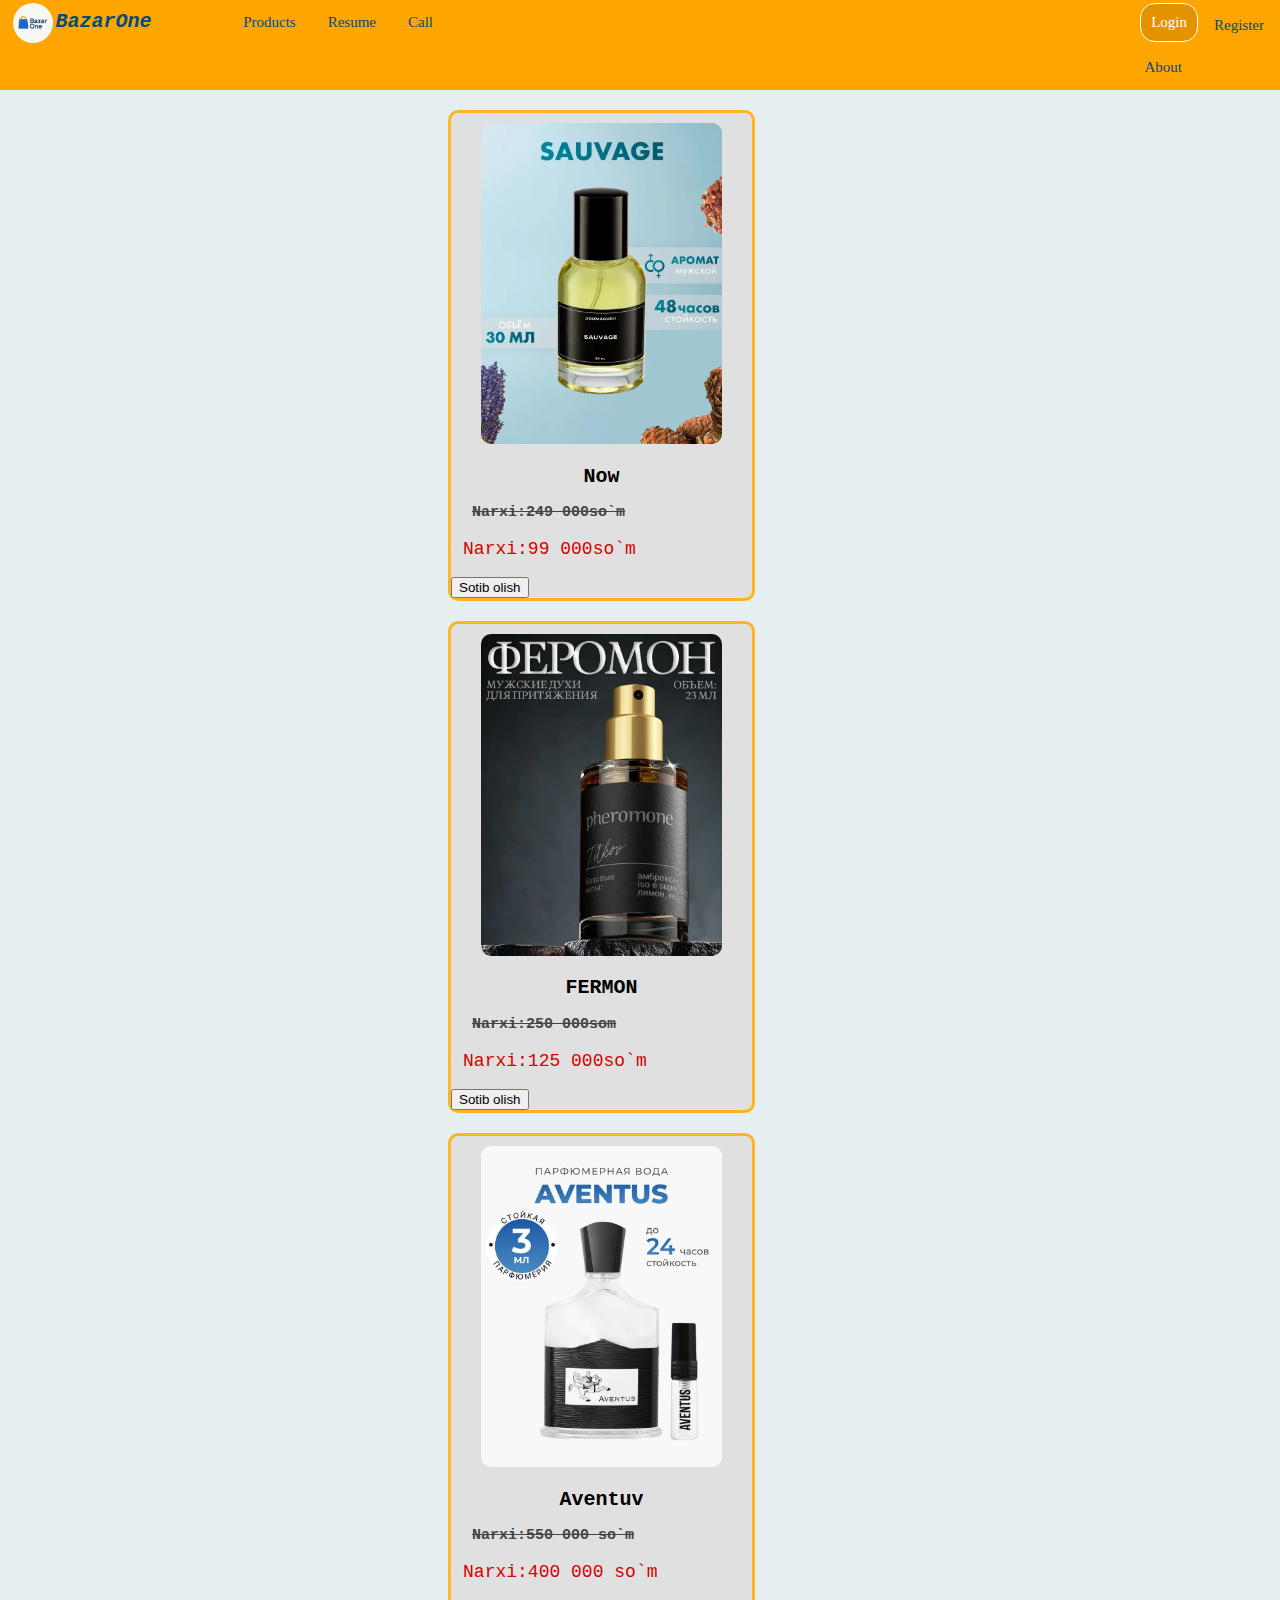
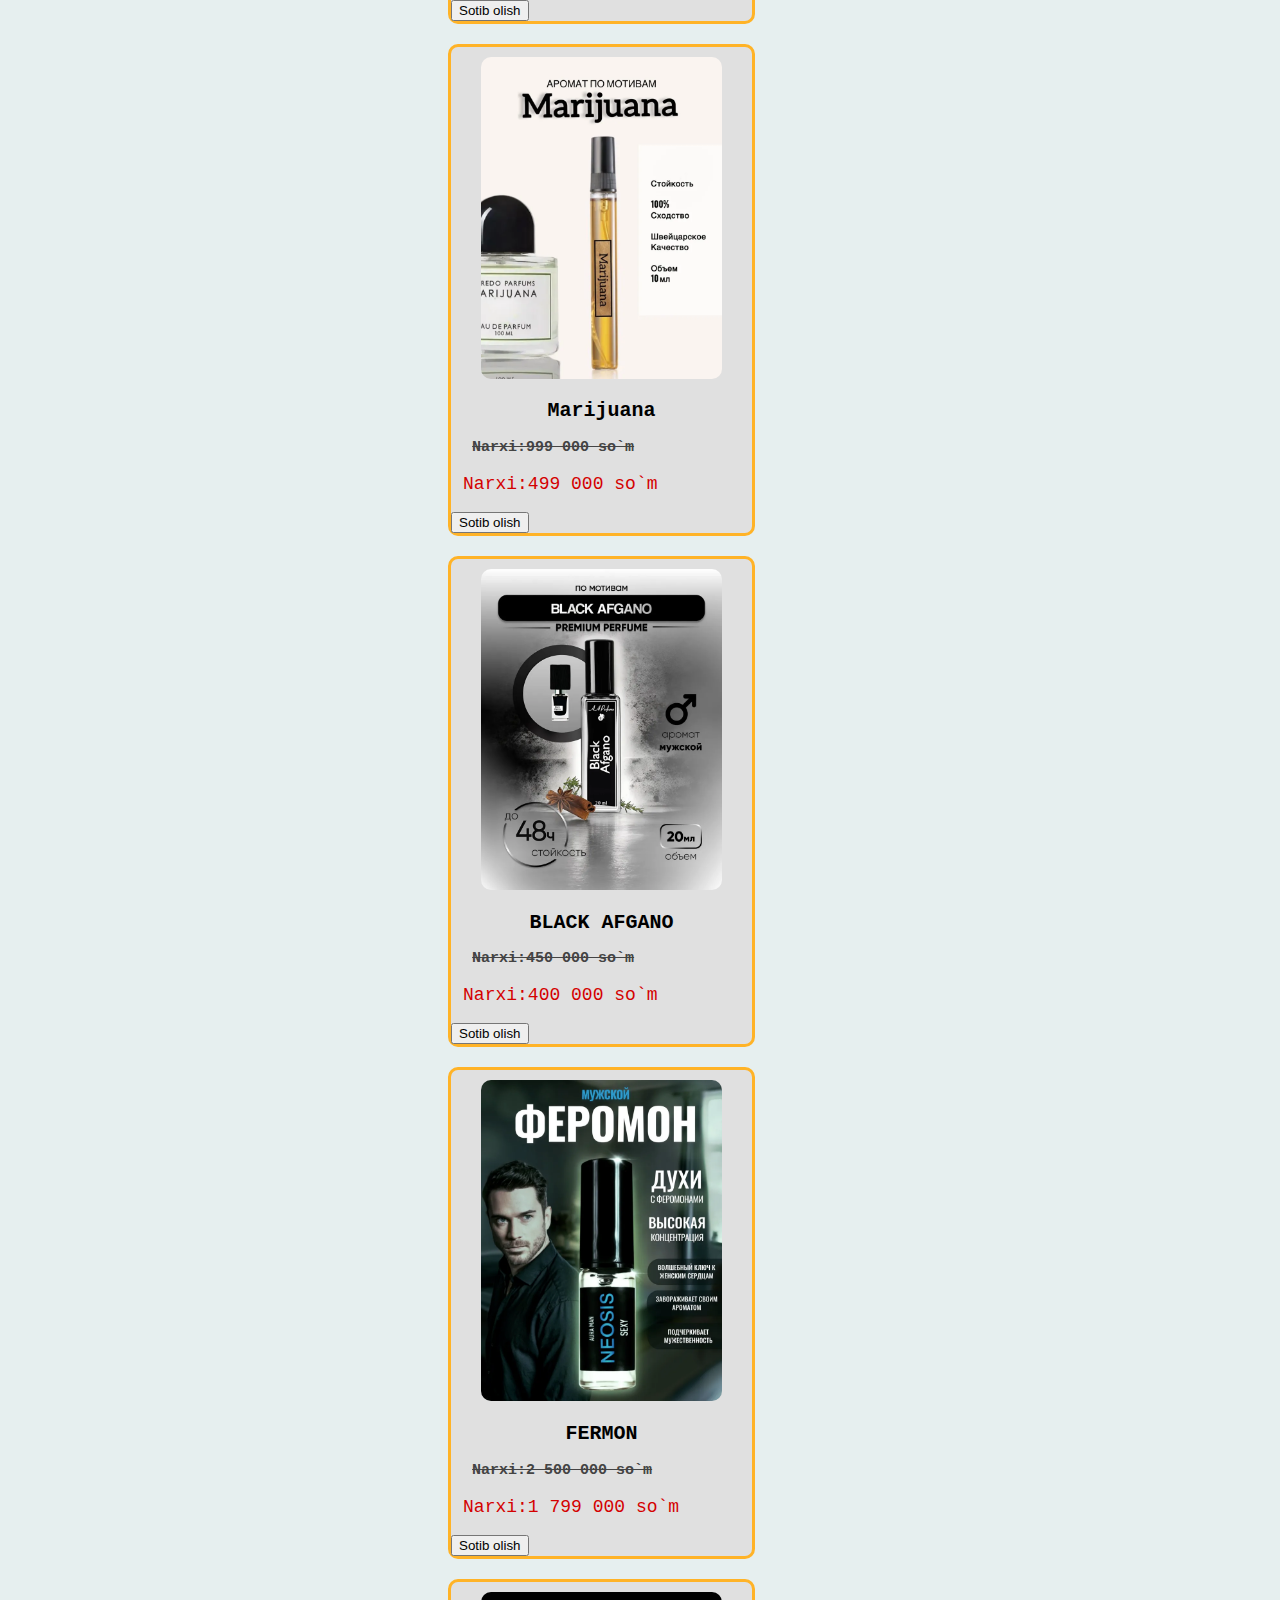
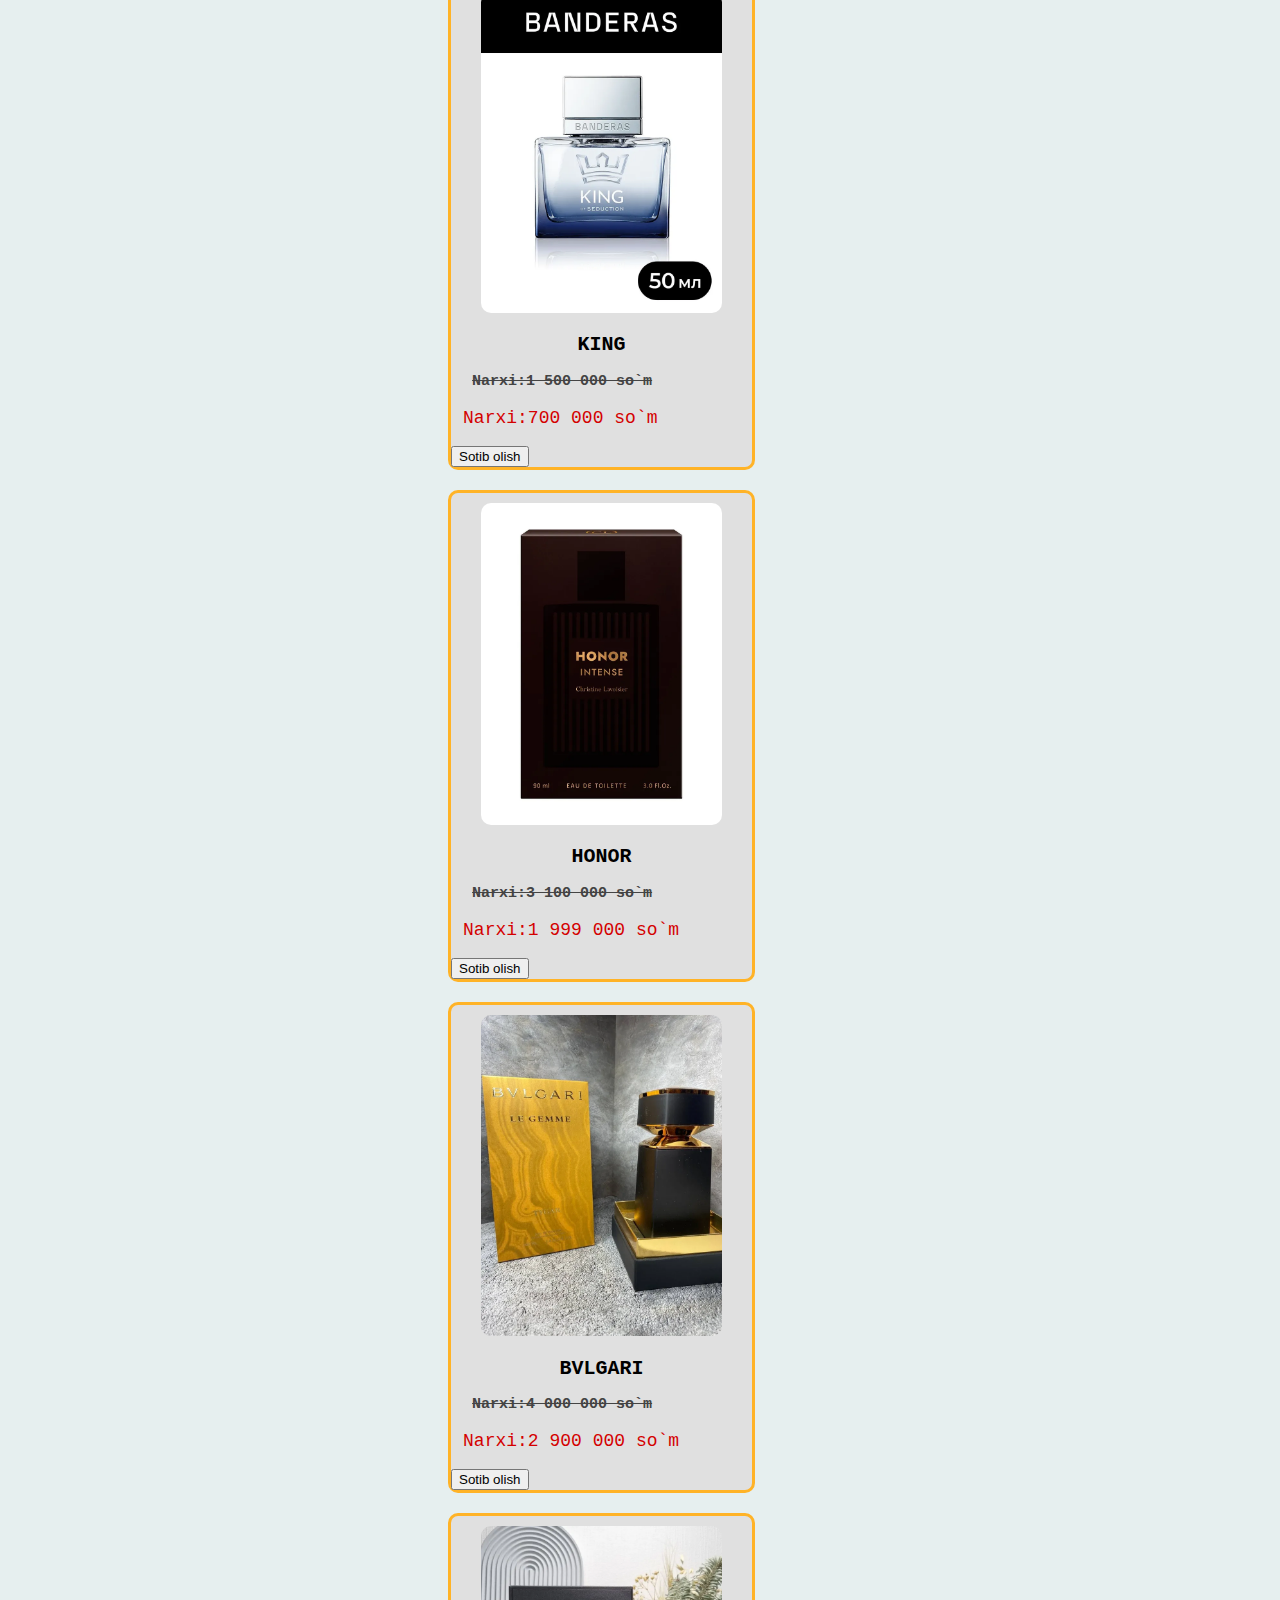
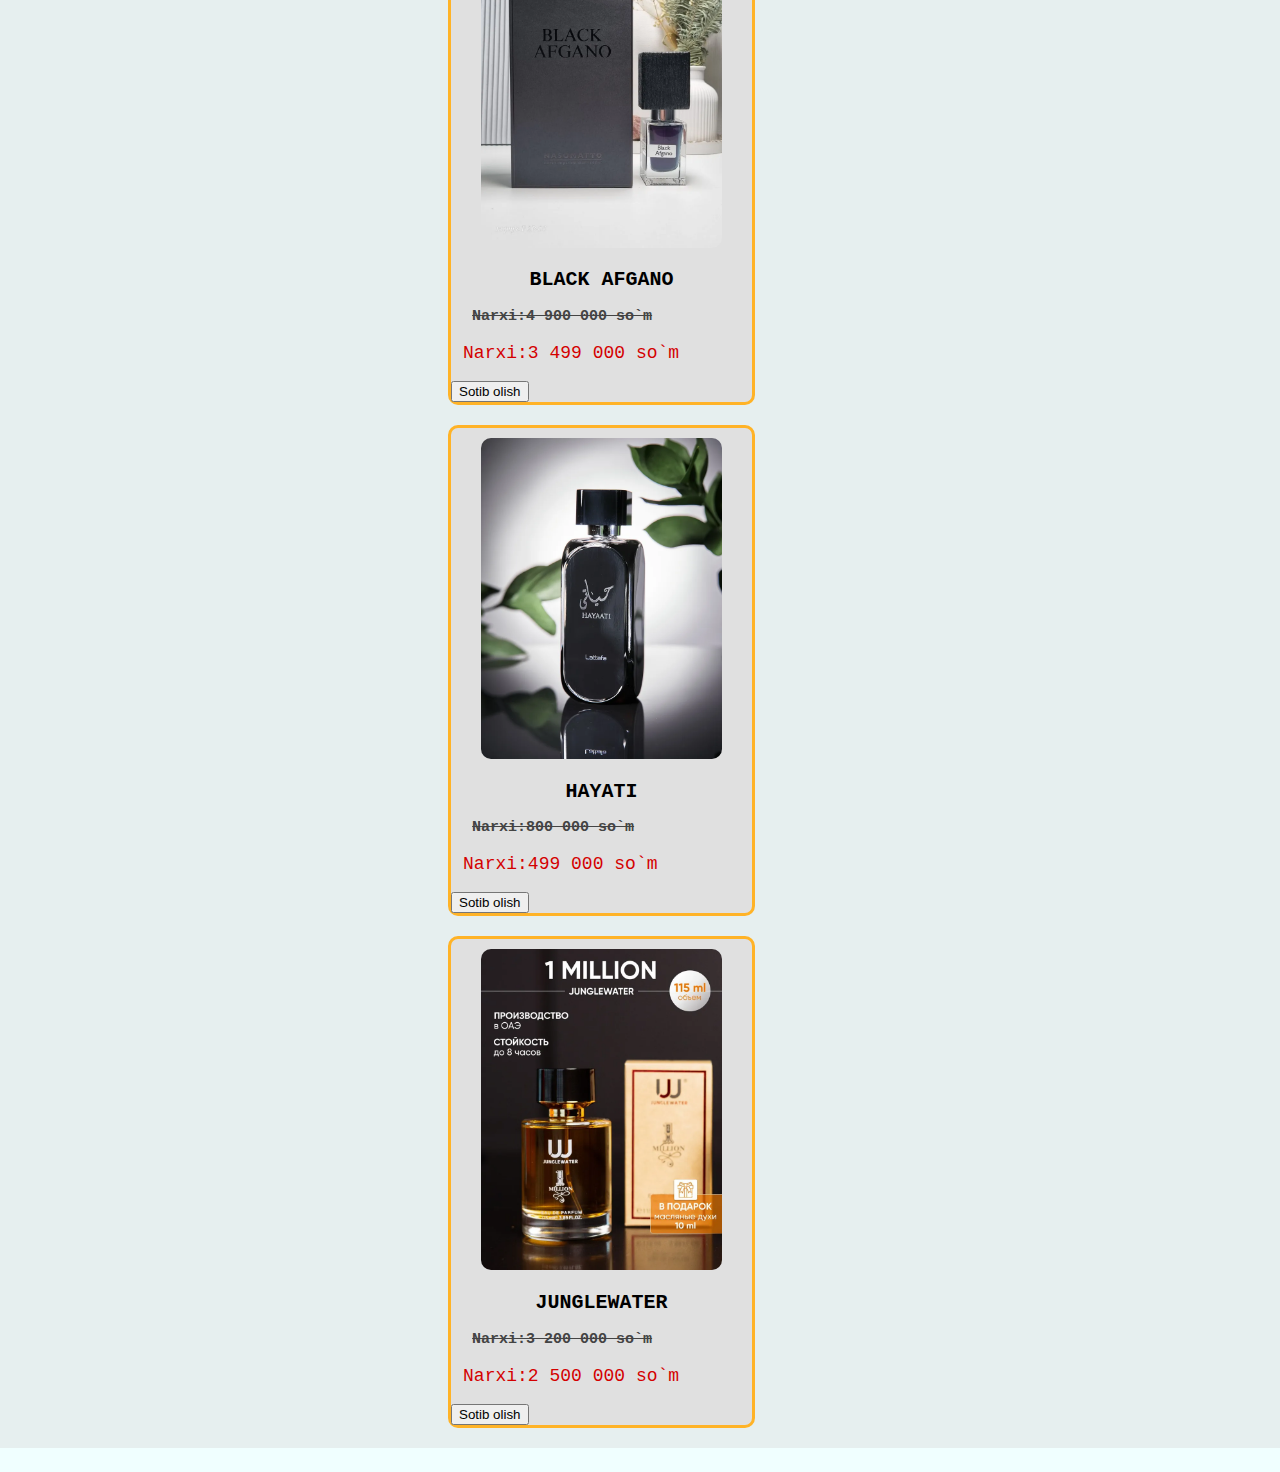
<file: duxu.html>
<!DOCTYPE html>
<html lang="en">

<head>
  <meta charset="UTF-8">
  <meta name="viewport" content="width=device-width, initial-scale=1.0">
  <title>Shop</title>
  <link rel="stylesheet" href="style.css">
</head>

<body>

  <nav>
    <ul>
      <img class="logo" src="logo.jpg" alt="">
      <li class="Cod"><b><i><a href="index.html">BazarOne</a></i></b></li>
      <li class="restart"><a href="register.html">Register</a></li>
      <li class="login"><a href="login.html">Login</a></li>
      <li><a href="#">Call</a></li>
      <li><a href="#">Resume</a></li>
      <li><a href="kiyimlar.html">Products</a></li>
      <li><a href="#">About</a></li>

    </ul>
  </nav>

  <div class="shop1">


    <div class="shop">
      <img src="duxi1.webp" alt="">
      <h2>Now</h2>
      <h6>Narxi:249 000so`m</h6>
      <p>Narxi:99 000so`m</p>
      <button>Sotib olish</button>
    </div>

    <div class="shop">
      <img src="duxi2.webp" alt="">
      <h2>FERMON</h2>
      <h6>Narxi:250 000som</h6>
      <p>Narxi:125 000so`m</p>
      <button>Sotib olish</button>
    </div>

    <div class="shop">
      <img src="D.webp" alt="">
      <h2>Aventuv</h2>
      <h6>Narxi:550 000 so`m</h6>
      <p>Narxi:400 000 so`m</p>
      <button>Sotib olish</button>
    </div>

    <div class="shop">
      <img src="dux4.webp">
      <h2>Marijuana</h2>
      <h6>Narxi:999 000 so`m </h6>
      <p>Narxi:499 000 so`m</p>
      <button>Sotib olish</button>
    </div>

    <div class="shop">
      <img src="duxi5.webp" alt="">
      <h2>BLACK AFGANO</h2>
      <h6>Narxi:450 000 so`m</h6>
      <p>Narxi:400 000 so`m</p>
      <button>Sotib olish</button>
    </div>

    <div class="shop">
      <img src="dux6.webp" alt="">
      <h2>FERMON</h2>
      <h6>Narxi:2 500 000 so`m</h6>
      <p>Narxi:1 799 000 so`m</p>
      <button>Sotib olish</button>
    </div>

    <div class="shop">
      <img src="dux7.webp" alt="">
      <h2>KING</h2>
      <h6>Narxi:1 500 000 so`m</h6>
      <p>Narxi:700 000 so`m</p>
      <button>Sotib olish</button>
    </div>

    <div class="shop">
      <img src="dux8.webp" alt="">
      <h2>HONOR</h2>
      <h6>Narxi:3 100 000 so`m</h6>
      <p>Narxi:1 999 000 so`m</p>
      <button>Sotib olish</button>

    </div>

    <div class="shop">
      <img src="dux9.webp" alt="">
      <h2>BVLGARI</h2>
      <h6>Narxi:4 000 000 so`m</h6>
      <p>Narxi:2 900 000 so`m</p>
      <button>Sotib olish</button>
    </div>

    <div class="shop">
      <img src="duxi10.webp" alt="">
      <h2>BLACK AFGANO</h2>
      <h6>Narxi:4 900 000 so`m</h6>
      <p>Narxi:3 499 000 so`m</p>
      <button>Sotib olish</button>

    </div>

    <div class="shop">
      <img src="duxi11.webp" alt="">
      <h2>HAYATI</h2>
      <h6>Narxi:800 000 so`m</h6>
      <p>Narxi:499 000 so`m</p>
      <button>Sotib olish</button>
    </div>

    <div class="shop">
      <img src="duxi12.webp" alt="">
      <h2>JUNGLEWATER</h2>
      <h6>Narxi:3 200 000 so`m</h6>
      <p>Narxi:2 500 000 so`m</p>
      <button>Sotib olish</button>
    </div>

   

  </div>

</body>

</html>
</file>
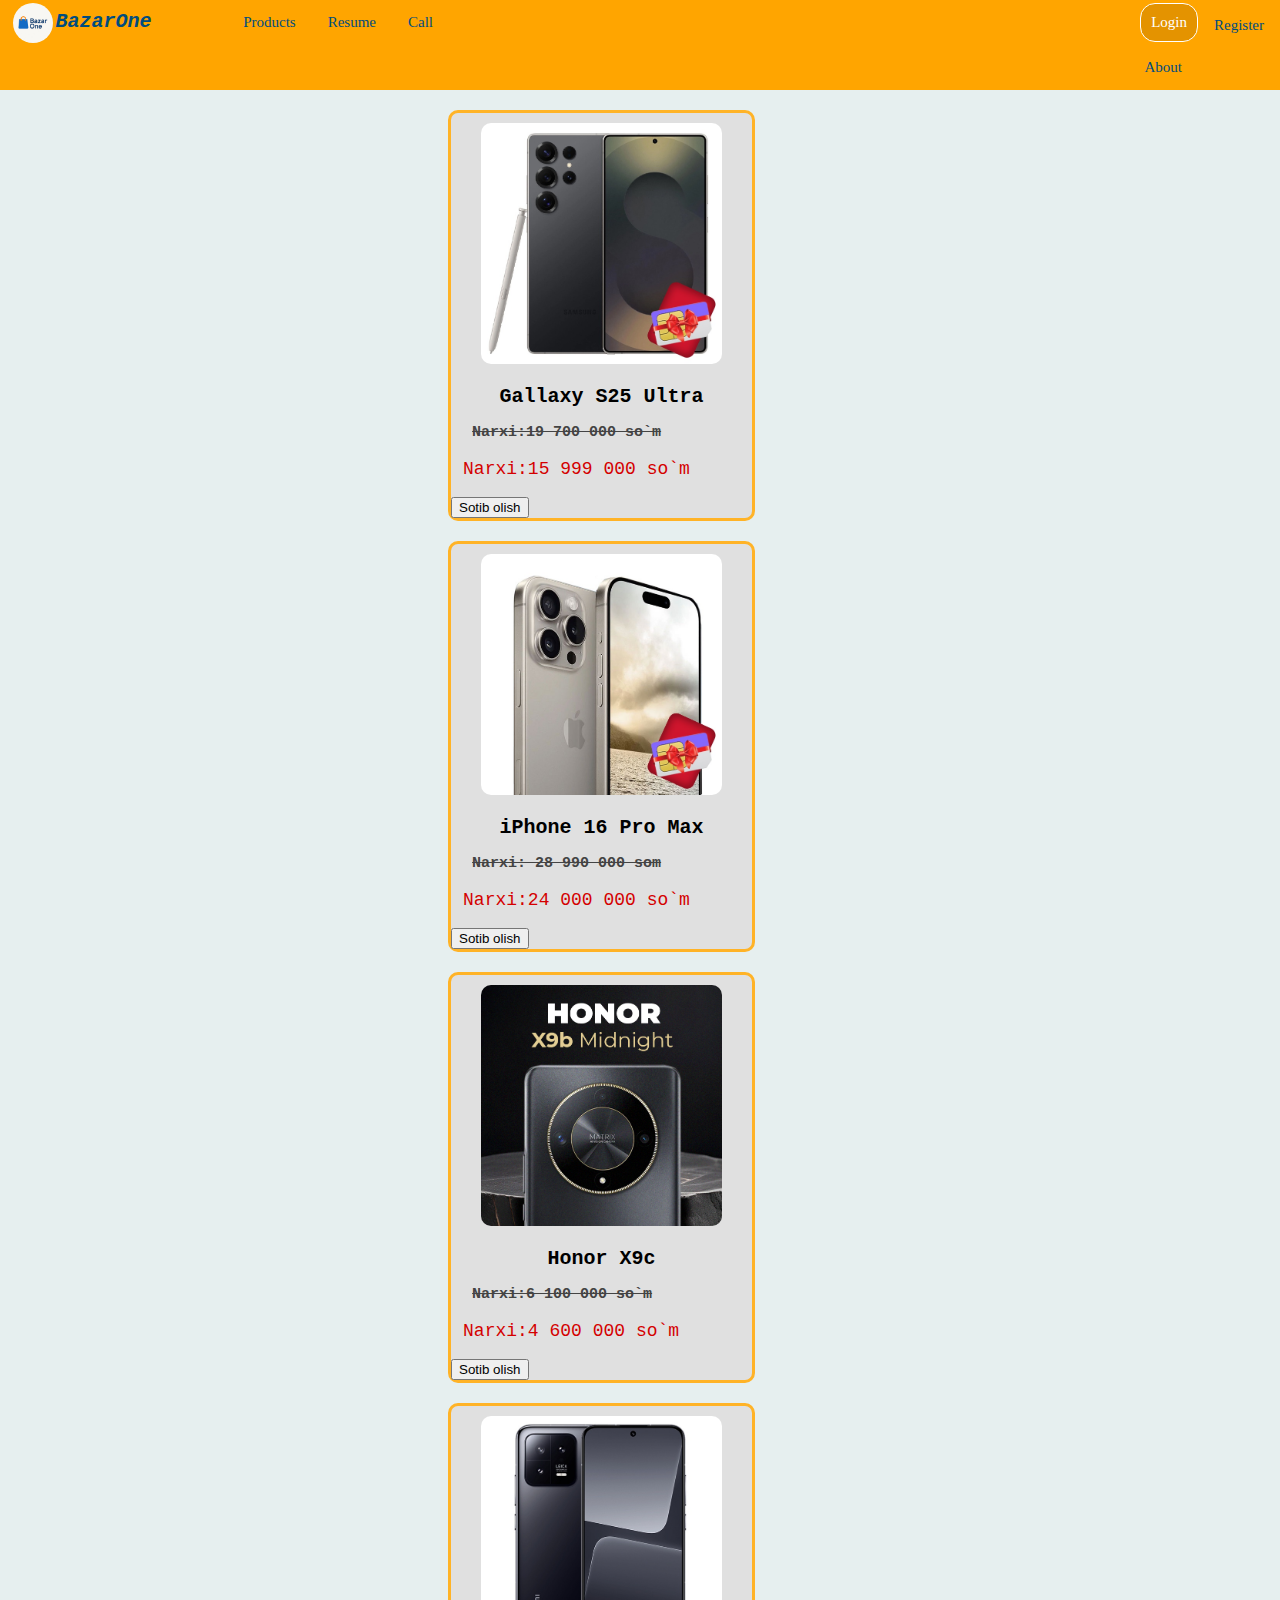
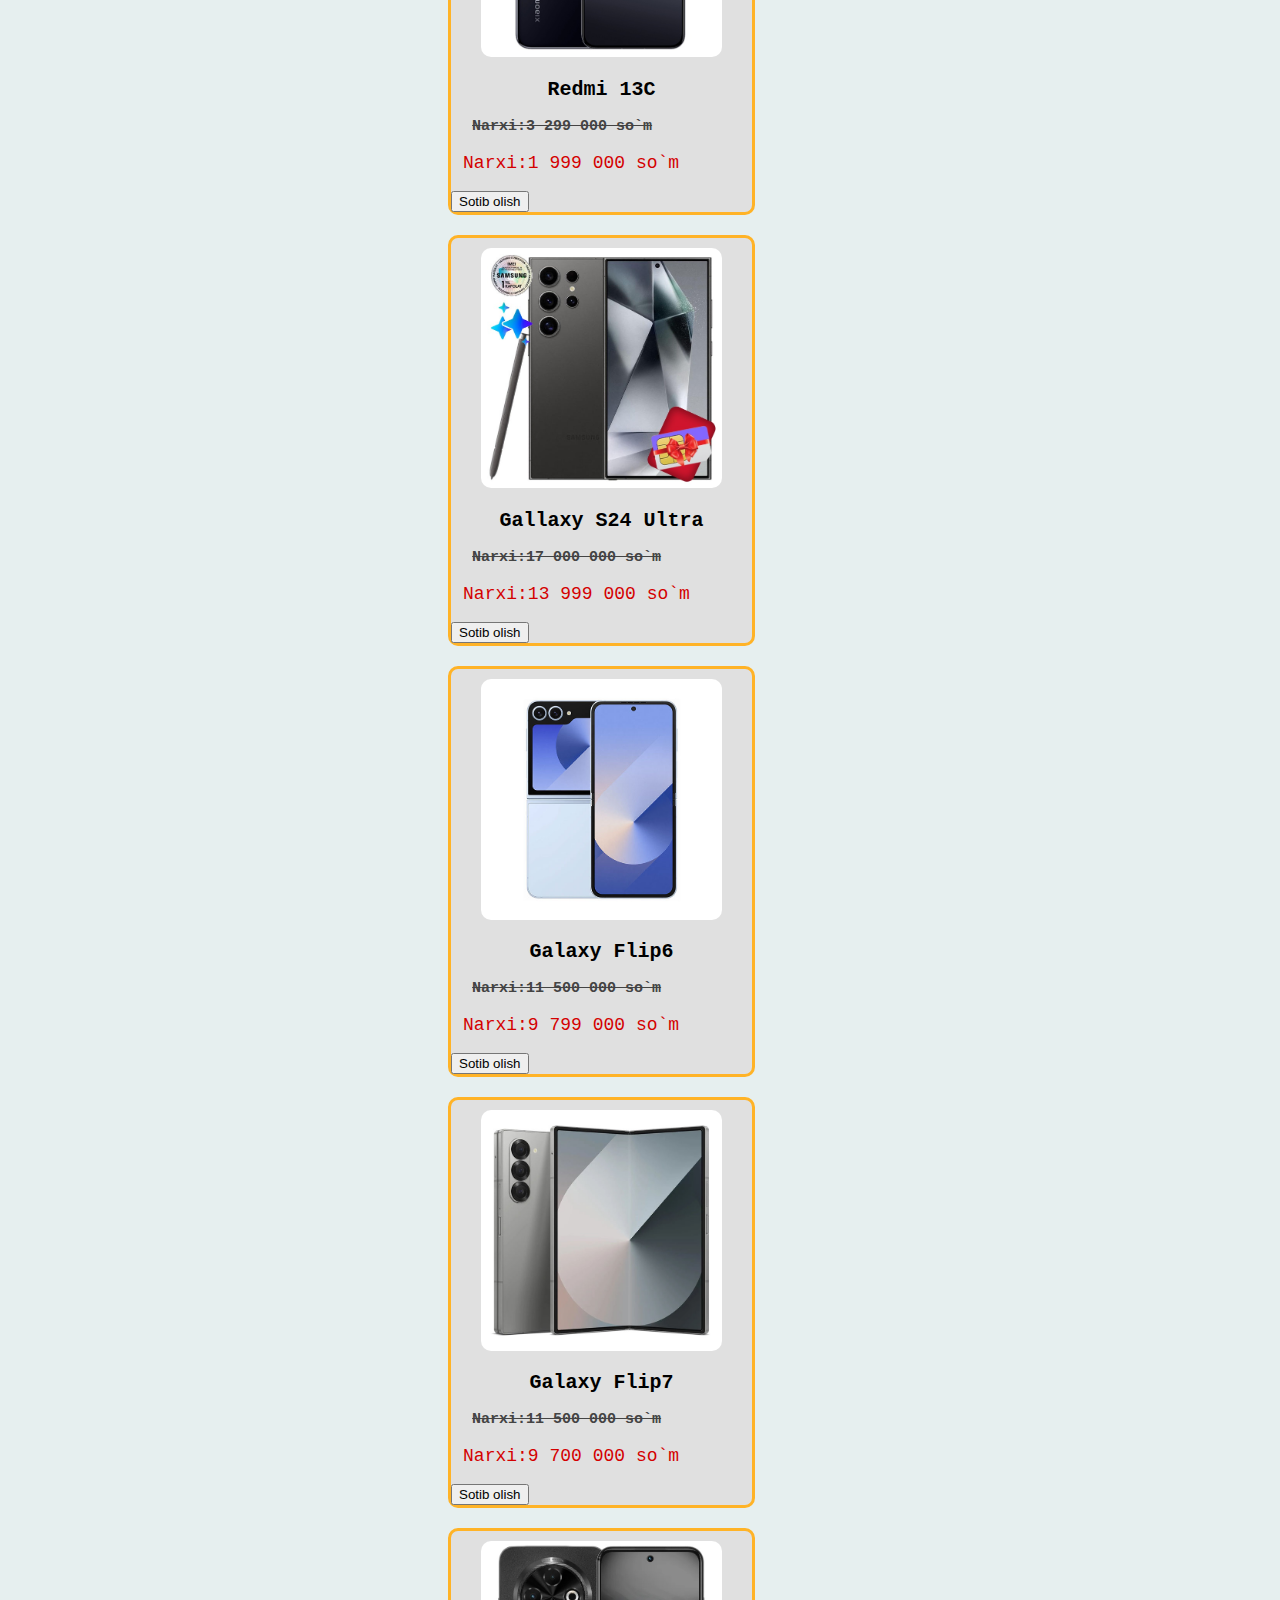
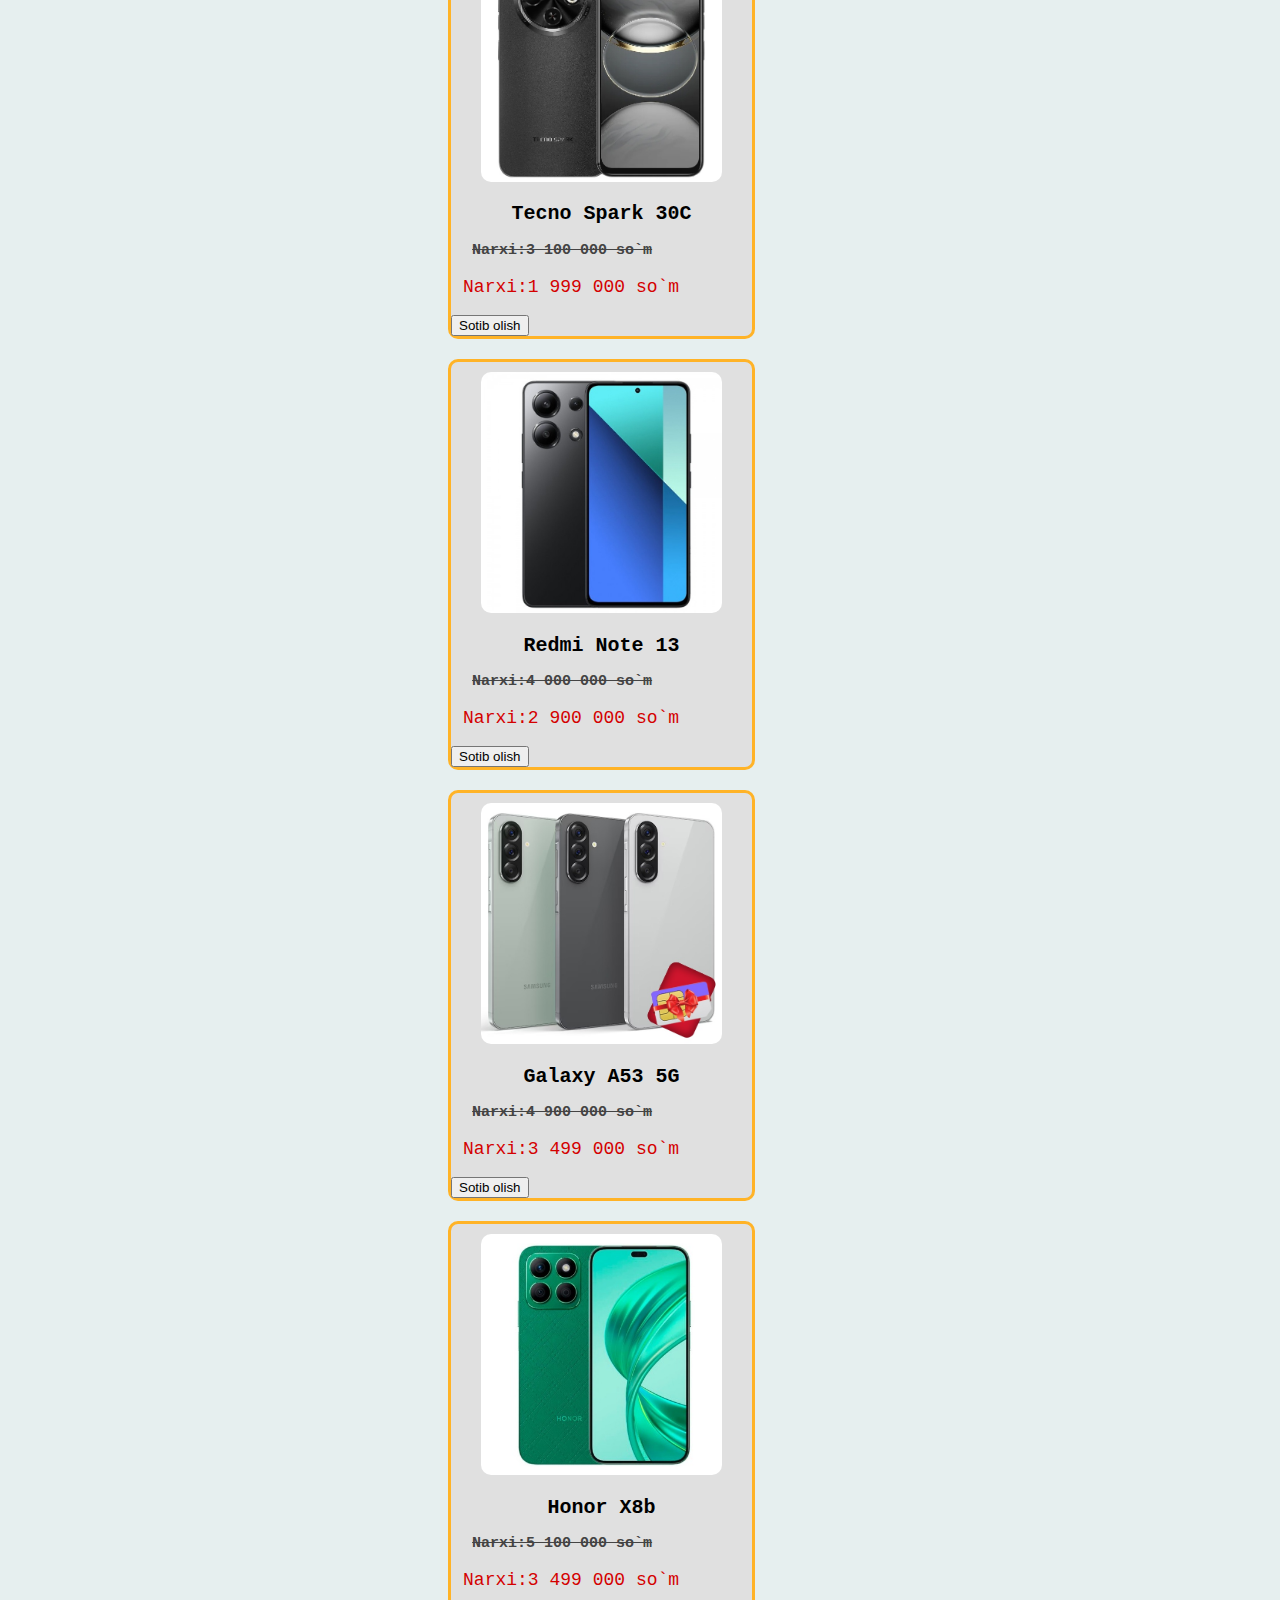
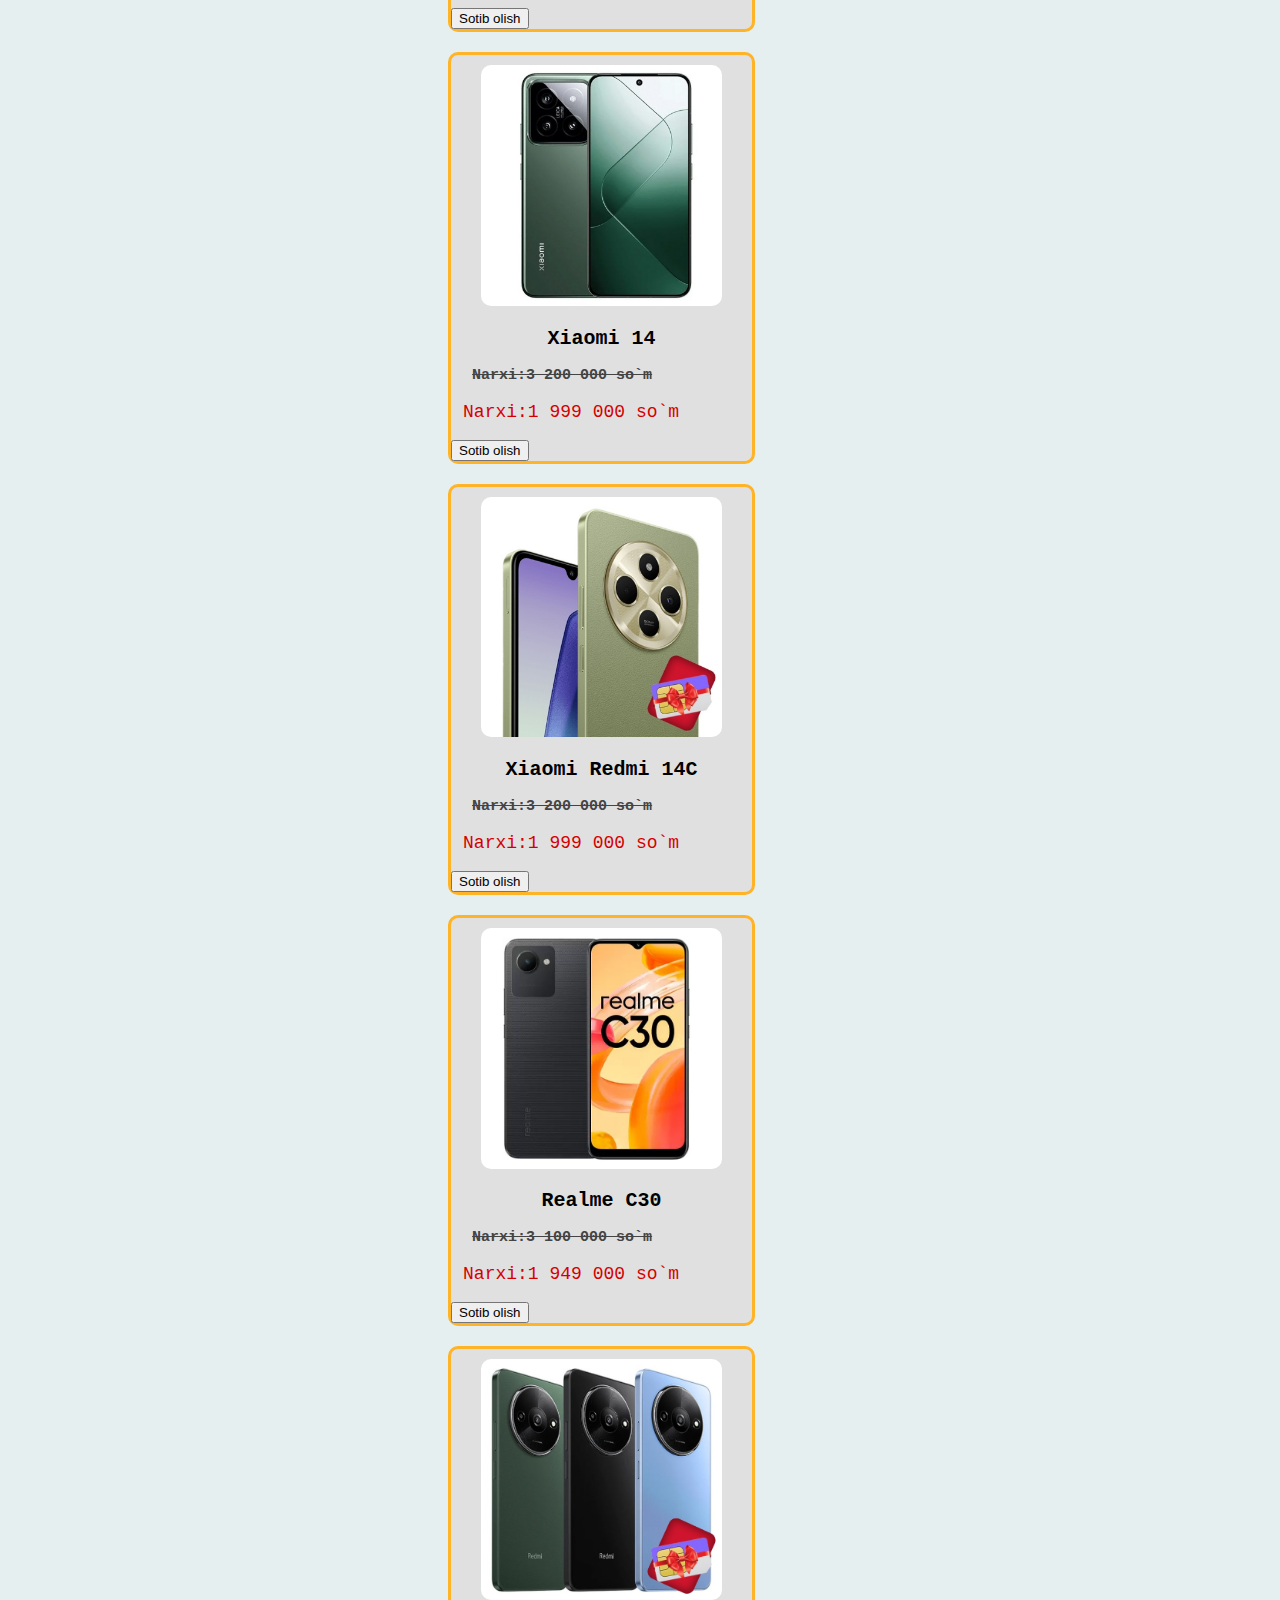
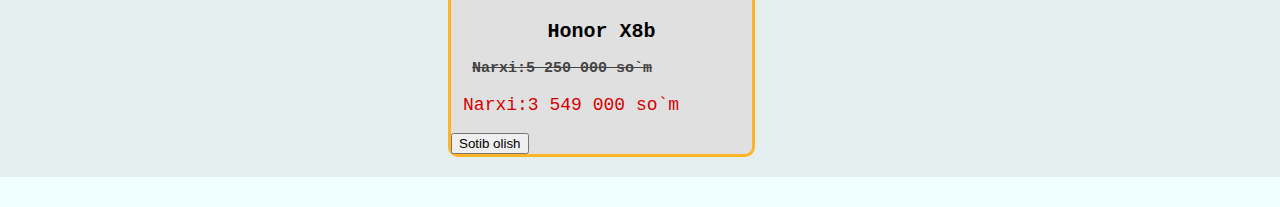
<file: shop.html>
<!DOCTYPE html>
<html lang="en">

<head>
  <meta charset="UTF-8">
  <meta name="viewport" content="width=device-width, initial-scale=1.0">
  <title>Shop</title>
  <link rel="stylesheet" href="style.css">
</head>

<body>

  <nav>
    <ul>
      <img class="logo" src="logo.jpg" alt="">
      <li class="Cod"><b><i><a href="index.html">BazarOne</a></i></b></li>
      <li class="restart"><a href="register.html">Register</a></li>
      <li class="login"><a href="login.html">Login</a></li>
      <li><a href="#">Call</a></li>
      <li><a href="#">Resume</a></li>
      <li><a href="kiyimlar.html">Products</a></li>
      <li><a href="#">About</a></li>

    </ul>
  </nav>

  <div class="shop1">


    <div class="shop">
      <img src="1.jpg" alt="">
      <h2> Gallaxy S25 Ultra</h2>
      <h6>Narxi:19 700 000 so`m</h6>
      <p>Narxi:15 999 000 so`m</p>
      <button>Sotib olish</button>
    </div>

    <div class="shop">
      <img src="2.jpg" alt="">
      <h2>iPhone 16 Pro Max</h2>
      <h6>Narxi: 28 990 000 som</h6>
      <p>Narxi:24 000 000 so`m</p>
      <button>Sotib olish</button>
    </div>

    <div class="shop">
      <img src="3.jpg" alt="">
      <h2>Honor X9c</h2>
      <h6>Narxi:6 100 000 so`m</h6>
      <p>Narxi:4 600 000 so`m</p>
      <button>Sotib olish</button>
    </div>

    <div class="shop">
      <img src="4.jpg">
      <h2>Redmi 13C</h2>
      <h6>Narxi:3 299 000 so`m </h6>
      <p>Narxi:1 999 000 so`m</p>
      <button>Sotib olish</button>
    </div>

    <div class="shop">
      <img src="5.jpg" alt="">
      <h2> Gallaxy S24 Ultra</h2>
      <h6>Narxi:17 000 000 so`m</h6>
      <p>Narxi:13 999 000 so`m</p>
      <button>Sotib olish</button>
    </div>

    <div class="shop">
      <img src="6.jpg" alt="">
      <h2>Galaxy Flip6</h2>
      <h6>Narxi:11 500 000 so`m</h6>
      <p>Narxi:9 799 000 so`m</p>
      <button>Sotib olish</button>
    </div>

    <div class="shop">
      <img src="7.jpg" alt="">
      <h2>Galaxy Flip7</h2>
      <h6>Narxi:11 500 000 so`m</h6>
      <p>Narxi:9 700 000 so`m</p>
      <button>Sotib olish</button>
    </div>

    <div class="shop">
      <img src="8.jpg" alt="">
      <h2>Tecno Spark 30C</h2>
      <h6>Narxi:3 100 000 so`m</h6>
      <p>Narxi:1 999 000 so`m</p>
      <button>Sotib olish</button>

    </div>

    <div class="shop">
      <img src="9.jpg" alt="">
      <h2>Redmi Note 13</h2>
      <h6>Narxi:4 000 000 so`m</h6>
      <p>Narxi:2 900 000 so`m</p>
      <button>Sotib olish</button>
    </div>

    <div class="shop">
      <img src="10.jpg" alt="">
      <h2>Galaxy A53 5G</h2>
      <h6>Narxi:4 900 000 so`m</h6>
      <p>Narxi:3 499 000 so`m</p>
      <button>Sotib olish</button>

    </div>

    <div class="shop">
      <img src="11.jpg" alt="">
      <h2>Honor X8b</h2>
      <h6>Narxi:5 100 000 so`m</h6>
      <p>Narxi:3 499 000 so`m</p>
      <button>Sotib olish</button>
    </div>

    <div class="shop">
      <img src="12.jpg" alt="">
      <h2>Xiaomi 14</h2>
      <h6>Narxi:3 200 000 so`m</h6>
      <p>Narxi:1 999 000 so`m</p>
      <button>Sotib olish</button>
    </div>

    <div class="shop">
      <img
        src="13.jpg"
        alt="">
      <h2>Xiaomi Redmi 14C</h2>
      <h6>Narxi:3 200 000 so`m</h6>
      <p>Narxi:1 999 000 so`m</p>
      <button>Sotib olish</button>
    </div>

    <div class="shop">
      <img
        src="14.jpeg"
        alt="">
      <h2>Realme C30</h2>
      <h6>Narxi:3 100 000 so`m</h6>
      <p>Narxi:1 949 000 so`m </p>
      <button>Sotib olish</button>
    </div>

    <div class="shop">
      <img
        src="15.jpg"
        alt="">
      <h2>Honor X8b</h2>
      <h6>Narxi:5 250 000 so`m</h6>
      <p>Narxi:3 549 000 so`m</p>
      <button>Sotib olish</button>
    </div>

  </div>

</body>

</html>
</file>
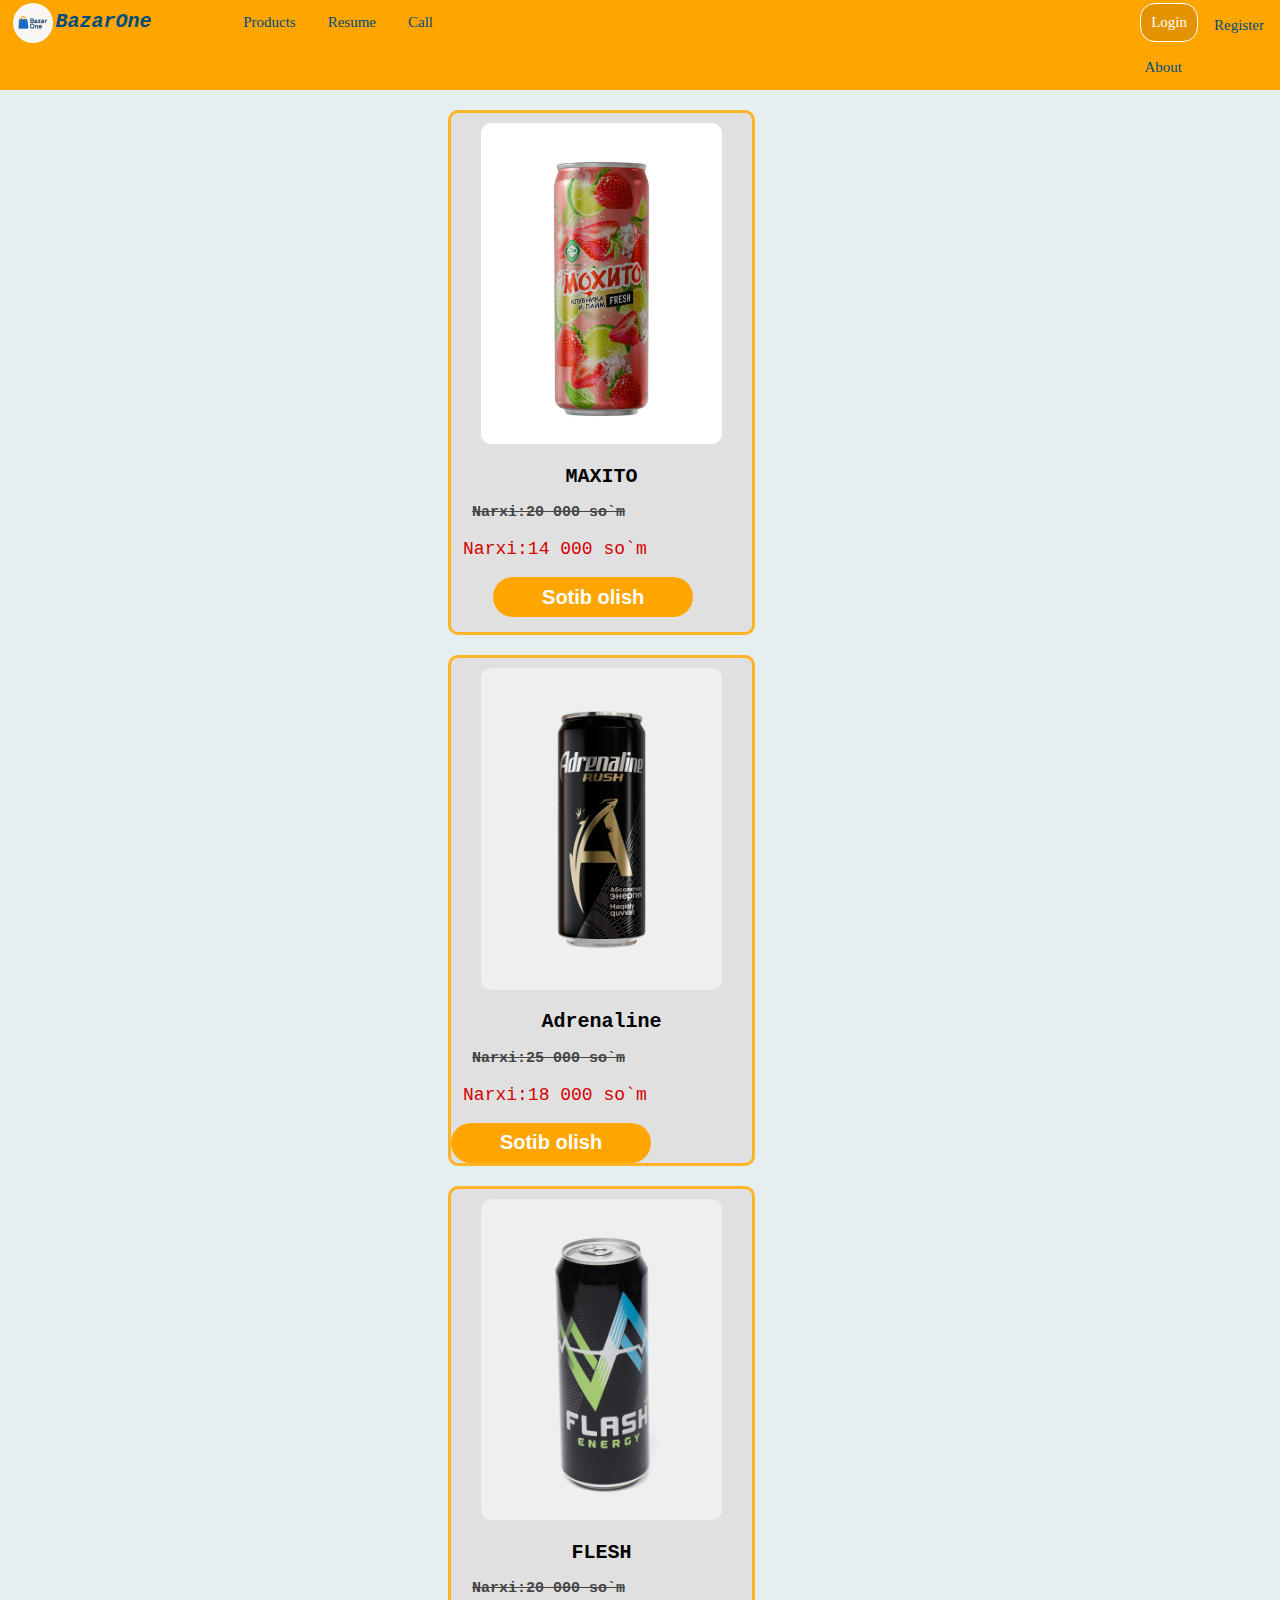
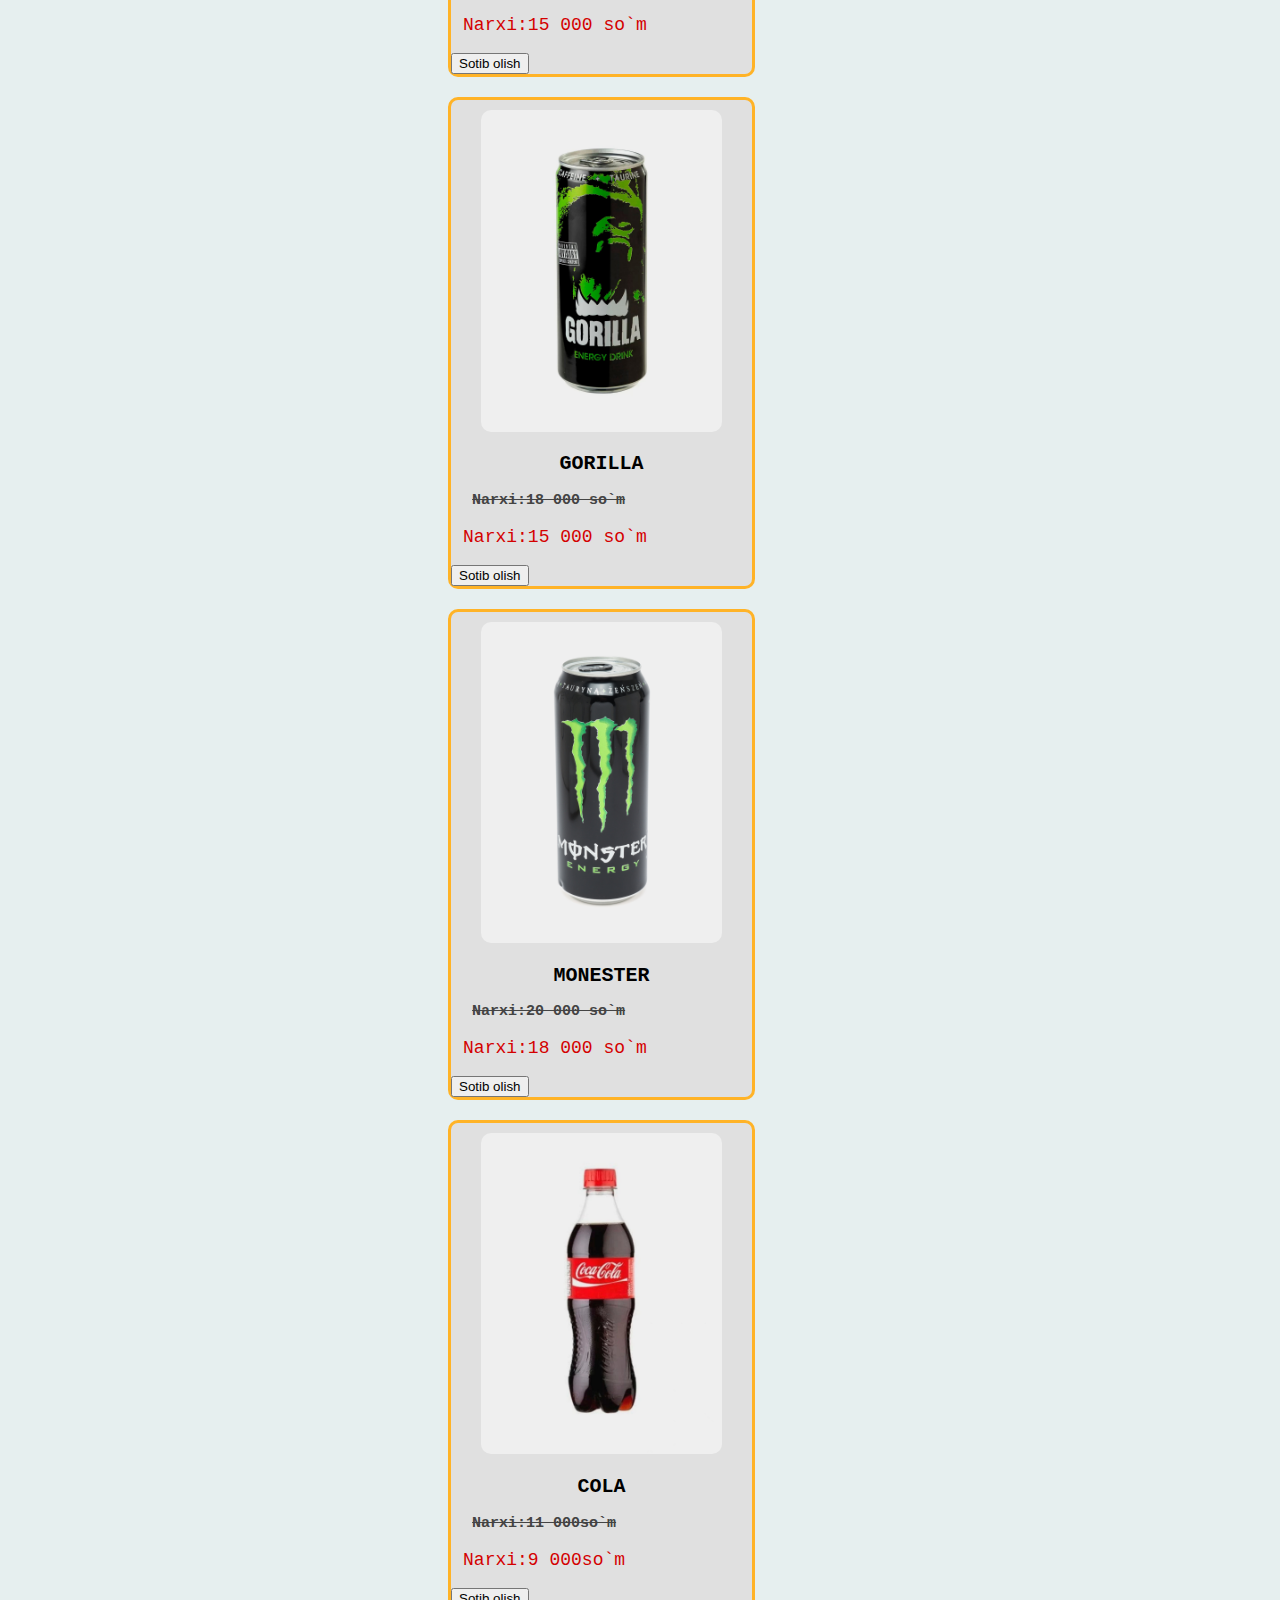
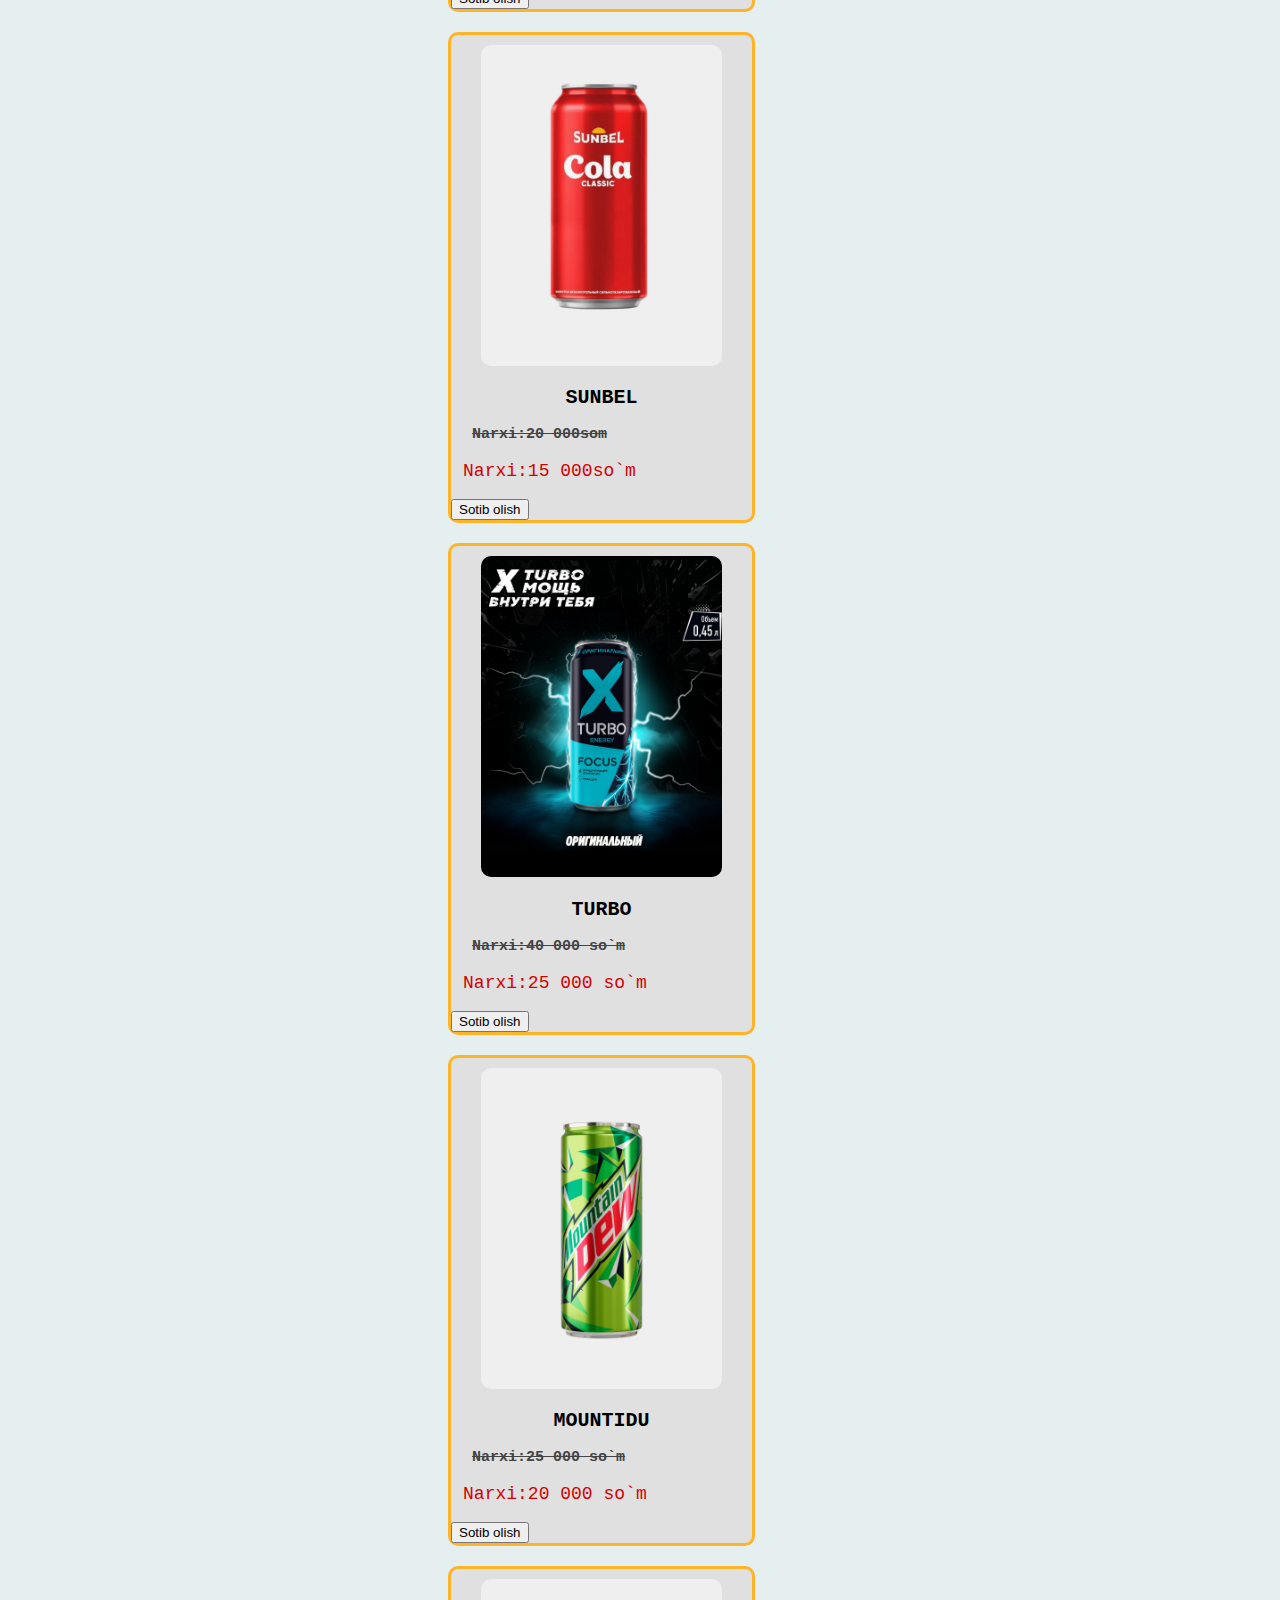
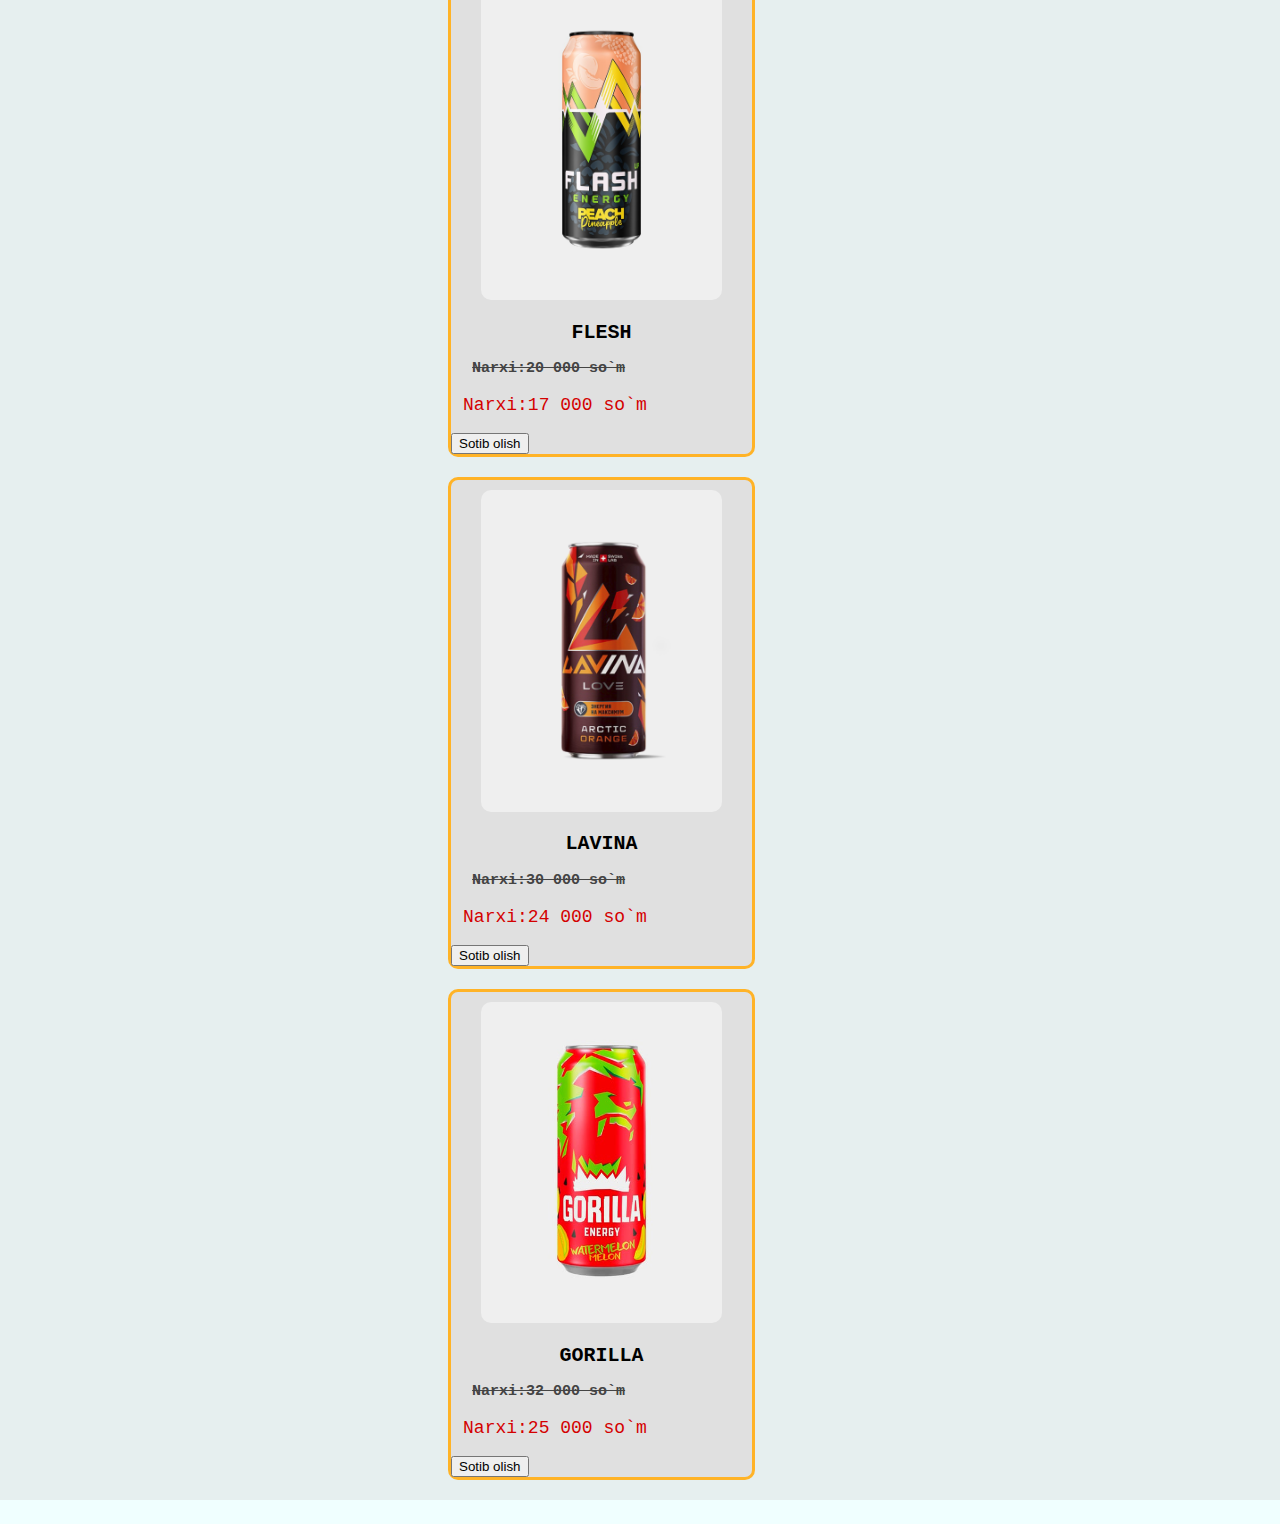
<file: suv.html>
<!DOCTYPE html>
<html lang="en">

<head>
  <meta charset="UTF-8">
  <meta name="viewport" content="width=device-width, initial-scale=1.0">
  <title>Shop</title>
  <link rel="stylesheet" href="style.css">
</head>

<body>

  <nav>
    <ul>
      <img class="logo" src="logo.jpg" alt="">
      <li class="Cod"><b><i><a href="index.html">BazarOne</a></i></b></li>
      <li class="restart"><a href="register.html">Register</a></li>
      <li class="login"><a href="login.html">Login</a></li>
      <li><a href="#">Call</a></li>
      <li><a href="#">Resume</a></li>
      <li><a href="kiyimlar.html">Products</a></li>
      <li><a href="#">About</a></li>

    </ul>
  </nav>

  <div class="shop1">




    <div class="shop">
      <img src="suv3.jpg" alt="">
      <h2>MAXITO</h2>
      <h6>Narxi:20 000 so`m</h6>
      <p>Narxi:14 000 so`m</p>
      <div class="button1">
        <button class="submit-btn">Sotib olish</button>
        </div>
    </div>

    <div class="shop">
      <img src="suv4.jpg">
      <h2>Adrenaline</h2>
      <h6>Narxi:25 000 so`m </h6>
      <p>Narxi:18 000 so`m</p>
      <button class="submit-btn">Sotib olish</button>
    </div>

    <div class="shop">
      <img src="suv5.jpg" alt="">
      <h2>FLESH</h2>
      <h6>Narxi:20 000 so`m</h6>
      <p>Narxi:15 000 so`m</p>
      <button>Sotib olish</button>
    </div>



    <div class="shop">
      <img src="suv7.jpg" alt="">
      <h2>GORILLA</h2>
      <h6>Narxi:18 000 so`m</h6>
      <p>Narxi:15 000 so`m</p>
      <button>Sotib olish</button>
    </div>

    <div class="shop">
      <img src="suv8.jpg" alt="">
      <h2>MONESTER</h2>
      <h6>Narxi:20 000 so`m</h6>
      <p>Narxi:18 000 so`m</p>
      <button>Sotib olish</button>

    </div>
    <div class="shop">
      <img src="suv1.jpg" alt="">
      <h2>COLA</h2>
      <h6>Narxi:11 000so`m</h6>
      <p>Narxi:9 000so`m</p>
      <button>Sotib olish</button>
    </div>

    <div class="shop">
      <img src="suv2.jpg" alt="">
      <h2>SUNBEL</h2>
      <h6>Narxi:20 000som</h6>
      <p>Narxi:15 000so`m</p>
      <button>Sotib olish</button>
    </div>

    <div class="shop">
      <img src="suv9.jpg" alt="">
      <h2>TURBO</h2>
      <h6>Narxi:40 000 so`m</h6>
      <p>Narxi:25 000 so`m</p>
      <button>Sotib olish</button>
    </div>

    <div class="shop">
      <img src="suv10.jpg" alt="">
      <h2>MOUNTIDU</h2>
      <h6>Narxi:25 000 so`m</h6>
      <p>Narxi:20 000 so`m</p>
      <button>Sotib olish</button>

    </div>
    <div class="shop">
      <img src="suv6.jpg" alt="">
      <h2>FLESH</h2>
      <h6>Narxi:20 000 so`m</h6>
      <p>Narxi:17 000 so`m</p>
      <button>Sotib olish</button>
    </div>

    <div class="shop">
      <img src="suv11.jpg" alt="">
      <h2>LAVINA</h2>
      <h6>Narxi:30 000 so`m</h6>
      <p>Narxi:24 000 so`m</p>
      <button>Sotib olish</button>
    </div>

    <div class="shop">
      <img src="suv12.jpg" alt="">
      <h2>GORILLA</h2>
      <h6>Narxi:32 000 so`m</h6>
      <p>Narxi:25 000 so`m</p>
      <button>Sotib olish</button>
    </div>



  </div>

</body>

</html>
</file>
<file: style.css>
@font-face {
    font-family: myFirstFont;
    src: url(Inconsolata.ttf);
}

body {
    margin: 0;
    background-color: azure;
    font-family: myFirstFont;


}

.logo {
    position: absolute;
    margin: 3px 0 0 1%;
    width: 40px;
    height: 40px;
    border-radius: 50px;
}

a:hover {
    color: rgb(16, 119, 188);
    transition: 300ms;
}

a:active {
    transform: scale(0.90);
    color: #a7a7a7;
}

nav {

    position: sticky;
    width: 100%;
    top: 0;
    margin: auto;
    background-color: rgb(0, 0, 0, );
}

ul {
    list-style-type: none;
    margin: 0;
    padding: 0;
    overflow: hidden;
    background-color: orange;
    padding-right: px;
    font-family: Georgia, 'Times New Roman', Times, serif;
    font-size: 14px;
}

li {
    float: right;
}

li a {
    display: block;
    color: rgb(0, 76, 126);
    text-align: center;
    padding: 14px 16px;
    text-decoration: none;
    font-size: 15px;

}

.kiyimlar1 ul {
    list-style-type: none;
    margin: 0;
    padding: 0;
    overflow: hidden;
    background-color: rgb(255, 225, 170);
    padding-right: px;
    font-family: Georgia, 'Times New Roman', Times, serif;
    font-size: 14px;
}

.kiyimlar1 li a {
    display: inline-block;
    color: rgb(0, 0, 0);
    text-align: center;
    padding: 14px 16px;
    text-decoration: none;
    font-size: 15px;
}

.kiyimlar1 a:hover {
    color: rgb(61, 61, 61);
    transition: 500ms;
}

.kiyimlar1 a:active {
    transform: scale(0.90);
    color: #a7a7a7;

}

.kiyimlar1 li {
    float: none;
}

.Cod {
    float: left;
    color: rgb(32, 88, 106);
    margin: 10px 0 0 2%;
    font-size: 25px;
    font-family: Georgia, 'Times New Roman', Times, serif;


}

.Cod a {

    font-size: 20px;
    padding-top: 0px;
    padding-left: 30px;
    font-family: monospace;
}

.Cod a:hover {
    color: rgb(0, 76, 126);
    transition: 500ms;
    text-decoration: none;

}

.Cod a:active {
    transform: scale(0.96);
}

h2 {

    font-size: 100px;
}


.shop1 {

    display: grid;
    grid-template-columns: 33% 33% 33%;
    background-color: #652d2d13;
    padding: 40px 25px 1000px 40px;
    gap: 20px;
    padding-left: 25%;
    padding-right: 25%;
    padding-top: 20px;
    font-family: monospace;

}

.shop {
    border: 3px solid rgb(255, 179, 39);
    background-color: #e0e0e0;
    border-radius: 10px;
}

.shop1 img {
    margin-top: 10px;

    width: 80%;
    margin-left: 10%;
    border-radius: 10px;

}



.shop1 h2 {
    font-size: 20px;
    text-align: center;
}

.shop p {
    font-size: 18px;
    color: rgb(212, 0, 0);
    margin-left: 4%;
}

h6 {
    font-size: 15px;
    margin: 0;
    padding: 0;
    color: #444444;
    text-decoration: line-through;
    margin-left: 7%;
}

.login {
    float: right;
    margin-left: 50%;
    margin-top: 2px;
    margin: 3px 0 3px 54%;
    border: 1.5px solid white;
    background-color: rgba(50, 33, 0, 0.132);
    border-radius: 15px;
}

.login a {
    color: white;
    padding: 10px;
}

.login a:hover {
    color: rgb(108, 70, 0);
    background-color: rgb(255, 184, 52);
    border-radius: 15px;
    transition: 1500ms;

}

.restart a {
    margin-top: 3px;

}

.login-form {
    position: absolute;
    top: 50%;

    width: 35%;

    margin-left: 8%;
    margin-top: 50px;
}

.login-form input {
    width: 100%;
    padding: 5px;
}

.login-form label {
    font-size: 20px;

    margin: 5px 0;
    color: black;
    padding: 10px;
}

.login-form button {
    padding: 7px 18px;
    margin: 10px 2px;
    background-color: rgb(45, 45, 252);
    color: white;
    border-radius: 10px;
}

.login-form a {
    color: rgb(0, 0, 194);
    text-decoration: none;
    font-size: 15px;
    margin-left: 60%;
}
.login1 {
    position: absolute;
    top: 44%;
    left: 50%;
    width: 35%;
    margin-top: 100px;

}

.login1 h2 {
    font-size: 30px;
    margin-bottom: 6%;

}

.login1 p {
    font-size: 18px;
}

.login1 a {
    text-decoration: none;
    color: rgb(45, 45, 252);

}

.register {
    position: absolute;
    width: 40%;
    left: 5%;
    top: 25%;

}

.register input,
select {
    width: 100%;
    padding: 4px;


}

.register label {
    font-size: 20px;

    padding: 10px;
    color: rgb(0, 0, 0);
}

.register h2 {
    font-size: 35px;
}

.register button {
    padding: 7px 18px;
    margin: 10px 2px;
    background-color: rgb(45, 45, 252);
    color: white;
    border-radius: 10px;
}

.register2 {
    position: absolute;
    top: 25%;
    left: 50%;
    width: 42%;

}

.register2 h2 {
    font-size: 25px;
    margin-bottom: 6%;

}

.register2 p {
    font-size: 18px;

}

.checkk {
    width: 20px;
    margin-right: 2%;
}

.forget {
    position: absolute;
    top: 20%;
    left: 30%;
    width: 30%;


}

.forget h2 {
    font-size: 30px;
    margin-bottom: 6%;
    color: #000;

}

.forget input {
    width: 100%;
    padding: 6px;
}

.forget button {
    padding: 7px 18px;
    margin: 10px 2px;
    background-color: rgb(45, 45, 252);
    color: white;
    border-radius: 10px;
}

.forget a {
    color: white;
    text-decoration: none;
}

.forget1 {
    padding: 7px 18px;
    margin: 10px 2px;
    background-color: rgb(5, 5, 26);
    color: white;
    border-radius: 10px;
}

input[type=submit] {
    background-color: blue;
    color: white;
    border-radius: 8px;
    width: 12%;
    margin: 10px 0;
    border: none;
    outline: none;
    transform: none;
}



input:focus {
    border: 2px solid rgb(3, 3, 3);
    outline: none;
    transition: 800ms;
}

input,
select {
    background-color: rgb(255, 239, 208);
}

input,
select {
    border: 2px solid rgb(243, 243, 243);
    outline: none;
    border-radius: 5px;

}

.footer>a {
    position: absolute;
    display: block;
    position: relative;
    left: 80%;
    text-align: center;
    padding: 0 0 10px 0;
}



footer img {

    width: 40px;
    height: 37px;

}

footer {
    position: absolute;
    width: 100%;
    height: 100px;
    background-color: rgb(0, 0, 0);
    color: white;
    text-align: left;
    bottom: 0%;

}

.contact-btn {
    position: absolute;
    left: 90%;
}

.contact-btn1 {
    position: absolute;
    left: 93%;
}

.contact-btn1 img {
    width: 50px;
    height: 45px;
    margin-top: 8px;
}

.contact-btn img {
    width: 45px;
    height: 40px;
    margin-top: 10px;
}

h3 a {
    margin-left: 2%;
    color: white;
    text-decoration: none;
    font-size: 30px;
}

img[src="fon.jpg"] {
    position: relative;
    width: 100%;
    height: 250px;
    margin-top: 0px;
    object-fit: cover;
}

.loginfon {
    background-image: src("fon.jpg");
    width: 100%;
}

label {
    font-family: system-ui, -apple-system, BlinkMacSystemFont, 'Segoe UI', Roboto, Oxygen, Ubuntu, Cantarell, 'Open Sans', 'Helvetica Neue', sans-serif;
}

option {
    background-color: rgba(200, 136, 17, 0.721);
    color: rgb(0, 0, 0);
}


.dropdown {
    position: absolute;
    display: inline-block;

}



.dropdown-content {
    display: none;
    position: relative;
    background-color: #f1f1f1;
    width: 100%;
    z-index: 1;
    padding: 10px 794px 10px 100px;
    margin-left: -167px;
  
}

.dropdown-content a {
    color: rgb(0, 0, 0);
    padding: 10px;
  
  

    text-decoration: none;
    display: block;
}

.dropdown-content a:hover {
    color: rgb(37, 37, 37);


}

.dropdown:hover .dropdown-content {
    display: block;
    margin-top: 48px;
   
}

 .dropbtn {
    background-color: #3e8e41;
}

.submit-btn {
  width: 200px;
  height: 40px;
  border: none;
  border-radius: 50px;
  background-color: orange;
  color: white;
  font-size: 20px;
  font-weight: bold;
  cursor: pointer;
  transition: 500ms;
}

.submit-btn:active {
  width: 40px;
  height: 40px;
  border-radius: 50%;
  font-size: 15px;
  background-color: orange;
  content: "✔️";
  margin-left: 62px;
}

.submit-btn:active::before {
  content: "✔️";
  display: inline-block;
  color: white;
  border-radius: 50%;
  margin-bottom: 0px;
  
}

.submit-btn:active {
  color: transparent;
  padding-top: 10px;
  
 
}
.button1{
    margin-left: 14%;
    margin-bottom: 15px;
}
@media screen and (max-width: 1400px) 
  {
    .shop1{
        grid-template-columns: 80%;
        padding-left: 30%;
        padding-right: 30%;
        padding: 20px 35%;
        
      
    }
  }
  
  display: grid;
  grid-template-columns: 33% 33% 33%;
  background-color: #652d2d13;
  padding: 40px 25px 1000px 40px;
  gap: 20px;
  padding-left: 25%;
  padding-right: 25%;
  padding-top: 20px;
  font-family: monospace;
</file>
